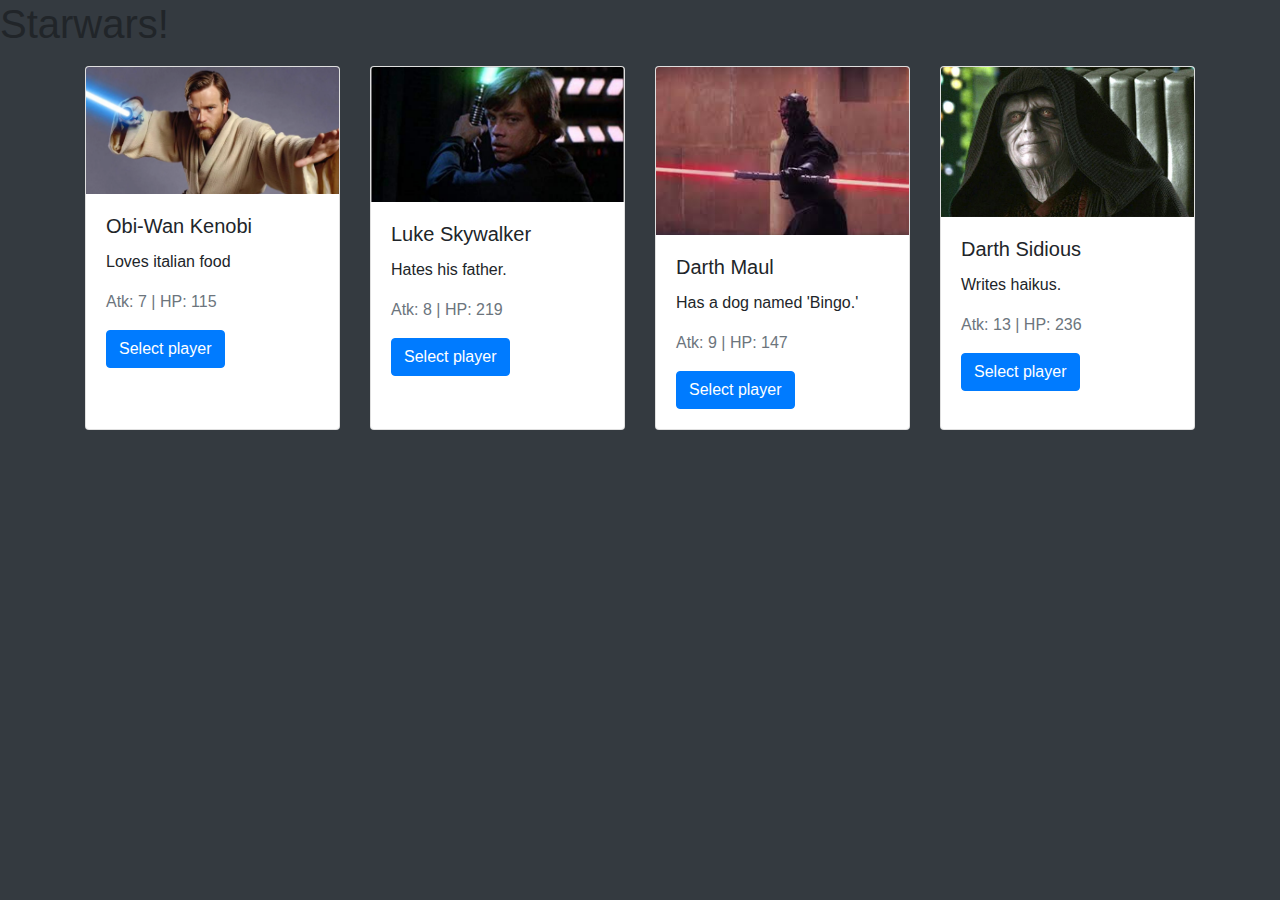
<file: index.html>
<!doctype html>

<head>
    <meta charset="utf-8">
    <meta name="viewport" content="width=device-width, initial-scale=1, shrink-to-fit=no">
    <link rel="stylesheet" href="https://stackpath.bootstrapcdn.com/bootstrap/4.3.1/css/bootstrap.min.css">
    <link rel="stylesheet" href="assets/css/style.css">
    <title>Starwars!</title>
</head>

<body class="bg-dark">
    <header>
        <h1>Starwars!</h1>
    </header>
    <div class="container" id="">
        <div class="card-deck row">
            <div id="enemy-chosen" class="bg-warning"></div>
            <div id="player-chosen" class="bg-success"></div>
            <div id="choose-character" class="bg-muted"></div>
            <div id="choose-enemy" class="bg-danger"></div>
            <div id="graveyard" class="bg-dark"></div>
        </div>
    </div>

    <script src="https://code.jquery.com/jquery-3.3.1.slim.min.js"></script>
    <script src="https://cdnjs.cloudflare.com/ajax/libs/popper.js/1.14.7/umd/popper.min.js"></script>
    <script src="https://stackpath.bootstrapcdn.com/bootstrap/4.3.1/js/bootstrap.min.js"> </script>
    <script src="./assets/js/app.js"></script>
</body>

</html>
</file>
<file: assets/css/style.css>
.card {
    margin: 10px;
}

#choose-character,
#player-chosen,
#choose-enemy,
#enemy-chosen,
#graveyard {
    display: inline-flex;
    flex-wrap: wrap;
}

#graveyard {
    opacity: 0.2;
}
</file>
